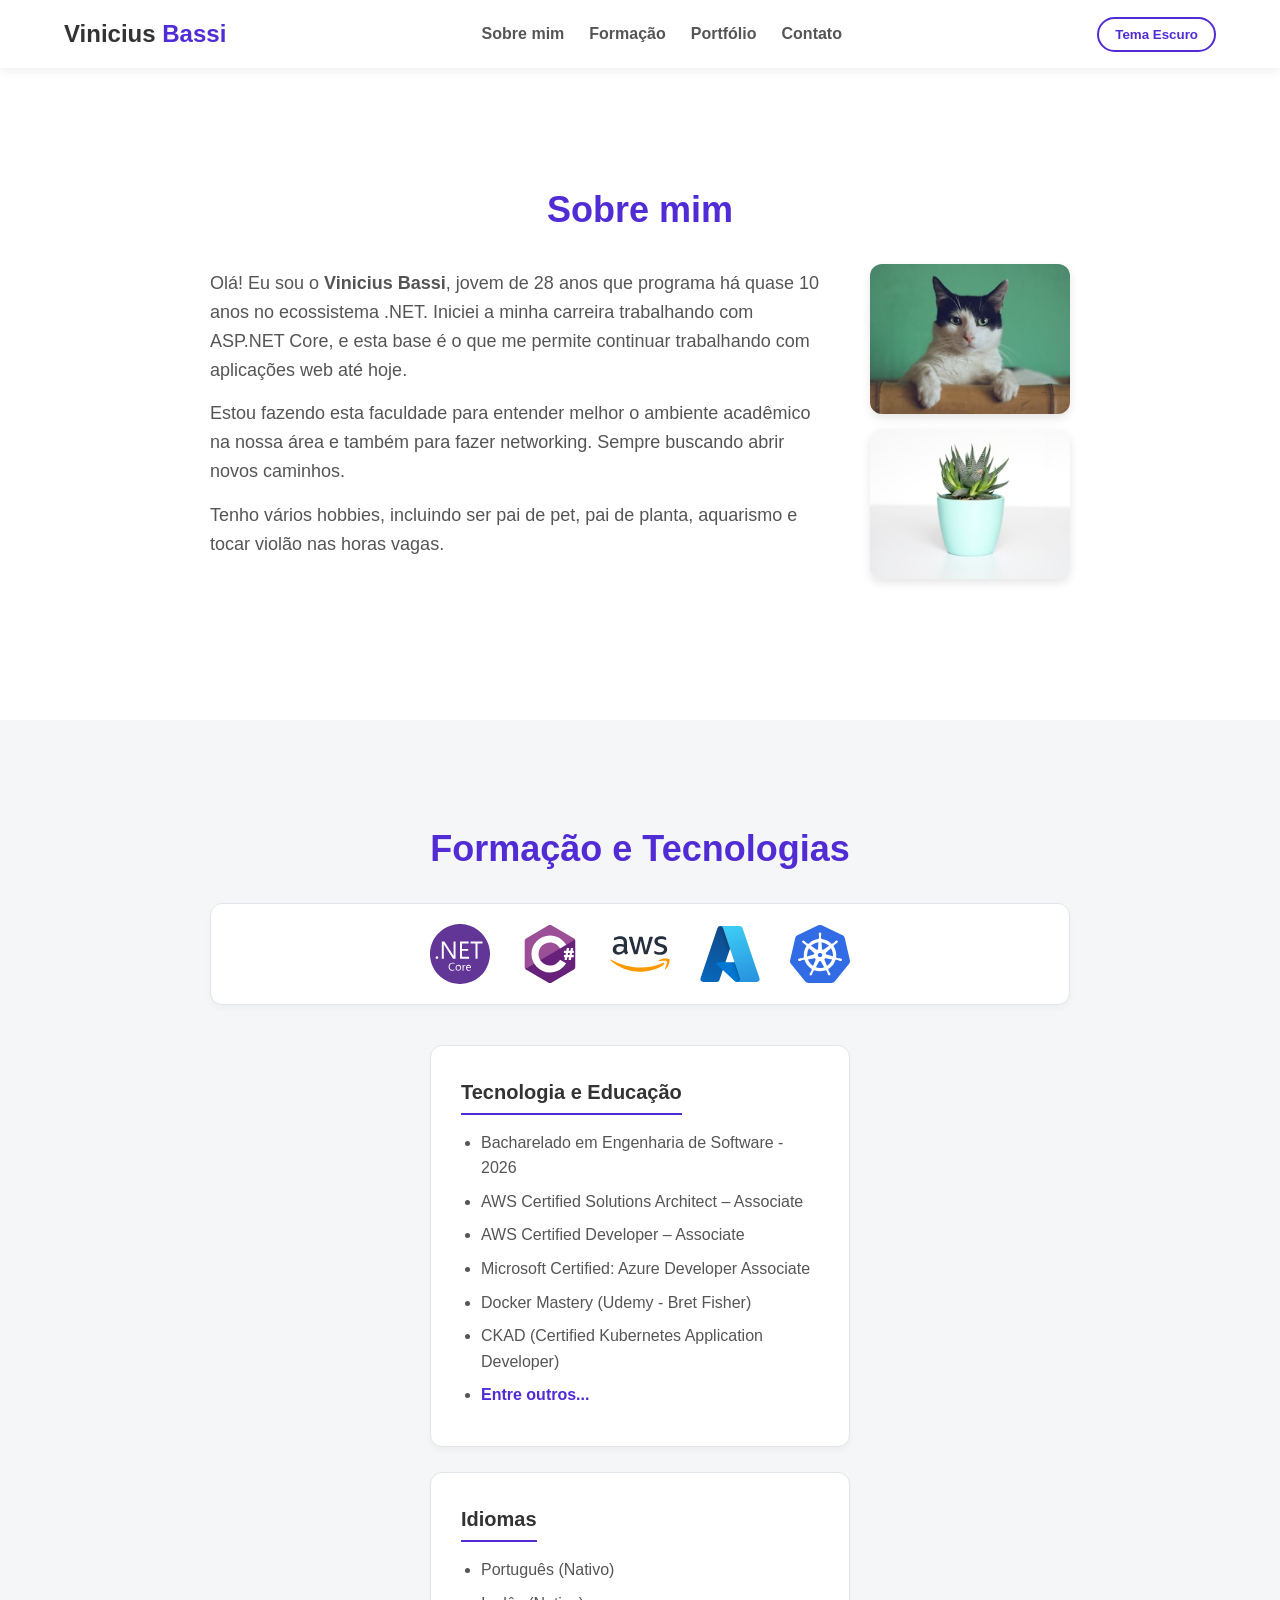
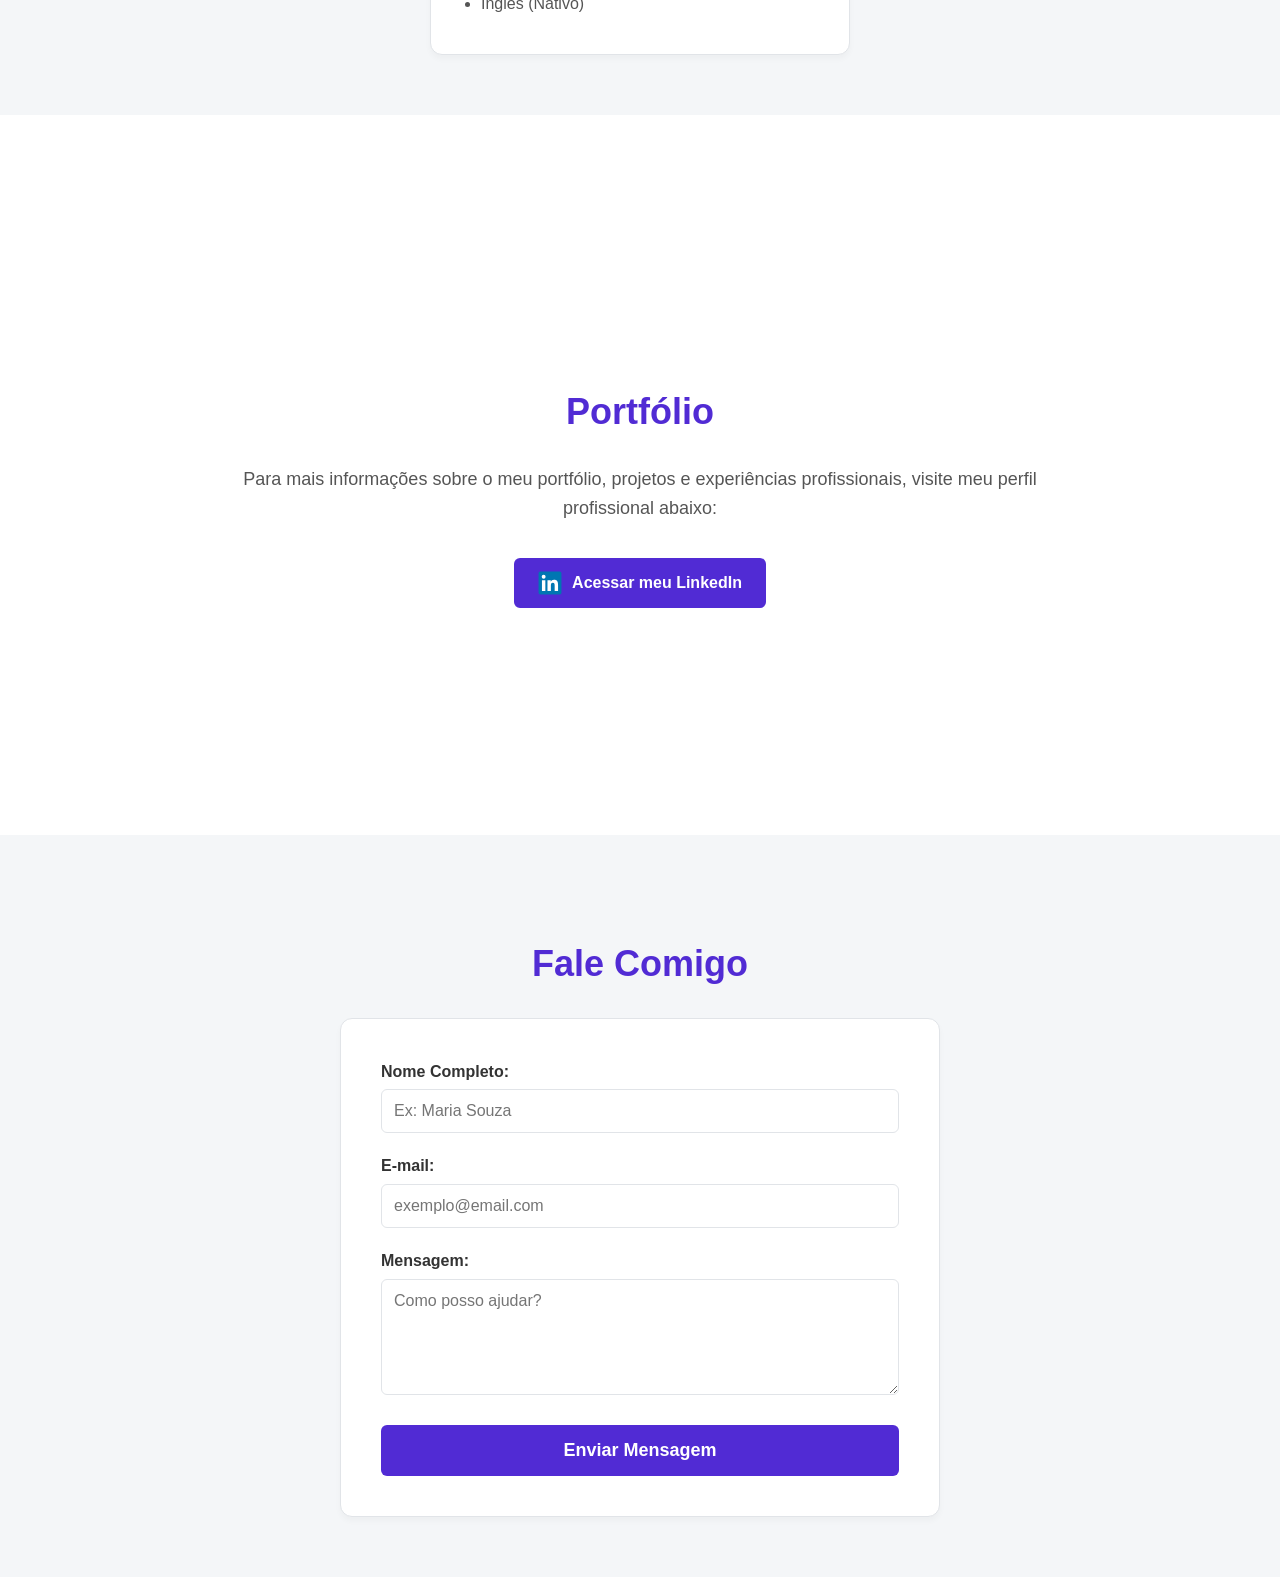
<file: index.html>
<!DOCTYPE html>
<html lang="pt-BR">
<head>
    <meta charset="UTF-8">
    <meta name="viewport" content="width=device-width, initial-scale=1.0">
    <title>Vinicius Bassi | Portfólio SPA</title>
    <link rel="stylesheet" href="css/style.css">
</head>
<body>

    <header id="cabecalho">
        <h1 class="logotipo">Vinicius <span>Bassi</span></h1>
        
        <nav id="menu-navegacao">
            <ul class="lista-links">
                <li><a href="#sobre" class="link-menu">Sobre mim</a></li>
                <li><a href="#formacao" class="link-menu">Formação</a></li>
                <li><a href="#portfolio" class="link-menu">Portfólio</a></li>
                <li><a href="#contato" class="link-menu">Contato</a></li>
            </ul>
        </nav>

        <div class="controles">
            <button id="botao-tema">Tema Escuro</button>
            <button id="botao-menu-celular">☰ Menu</button>
        </div>
    </header>

    <main>
        <section id="sobre" class="secao">
            <div class="conteudo">
                <h2>Sobre mim</h2>
                
                <div class="layout-sobre">
                    <div class="texto-sobre">
                        <p>Olá! Eu sou o <strong>Vinicius Bassi</strong>, jovem de 28 anos que programa há quase 10 anos no ecossistema .NET. Iniciei a minha carreira trabalhando com ASP.NET Core, e esta base é o que me permite continuar trabalhando com aplicações web até hoje.</p>
                        <p>Estou fazendo esta faculdade para entender melhor o ambiente acadêmico na nossa área e também para fazer networking. Sempre buscando abrir novos caminhos.</p>
                        <p>Tenho vários hobbies, incluindo ser pai de pet, pai de planta, aquarismo e tocar violão nas horas vagas.</p>
                    </div>
                    
                    <div class="galeria-hobbies">
                        <img src="imagens/cat.jpg" alt="Meu Gato" class="foto-hobby">
                        <img src="imagens/plant.jpg" alt="Minhas Plantas" class="foto-hobby">
                    </div>
                </div>
            </div>
        </section>

        <section id="formacao" class="secao fundo-alternativo">
            <div class="conteudo">
                <h2>Formação e Tecnologias</h2>
                
                <div class="icones-tecnologias">
                    <img src="imagens/dotnet.svg" alt=".NET" title=".NET Core">
                    <img src="imagens/csharp.svg" alt="C#" title="C#">
                    <img src="imagens/aws.svg" alt="AWS" title="AWS Cloud">
                    <img src="imagens/azure.svg" alt="Azure" title="Microsoft Azure">
                    <img src="imagens/k8s.svg" alt="Kubernetes" title="Kubernetes">
                </div>

                <div class="grade-cartoes">
                    <div class="cartao">
                        <h3>Tecnologia e Educação</h3>
                        <ul>
                            <li>Bacharelado em Engenharia de Software - 2026</li>
                            <li>AWS Certified Solutions Architect – Associate</li>
                            <li>AWS Certified Developer – Associate</li>
                            <li>Microsoft Certified: Azure Developer Associate</li>
                            <li>Docker Mastery (Udemy - Bret Fisher)</li>
                            <li>CKAD (Certified Kubernetes Application Developer)</li>
                            <li><a href="#portfolio" class="link-destaque">Entre outros...</a></li>
                        </ul>
                    </div>
                    <div class="cartao">
                        <h3>Idiomas</h3>
                        <ul>
                            <li>Português (Nativo)</li>
                            <li>Inglês (Nativo)</li>
                        </ul>
                    </div>
                </div>
            </div>
        </section>

        <section id="portfolio" class="secao">
            <div class="conteudo">
                <h2>Portfólio</h2>
                <p>Para mais informações sobre o meu portfólio, projetos e experiências profissionais, visite meu perfil profissional abaixo:</p>
                
                <a href="https://www.linkedin.com/in/vinicius-bassi" target="_blank" class="botao-link">
                    <img src="imagens/in.svg" alt="LinkedIn" class="icone-botao">
                    Acessar meu LinkedIn
                </a>
            </div>
        </section>

        <section id="contato" class="secao fundo-alternativo">
            <div class="conteudo">
                <h2>Fale Comigo</h2>
                
                <form id="formulario-contato" class="caixa-formulario">
                    <div class="grupo-campo">
                        <label for="campo-nome">Nome Completo:</label>
                        <input type="text" id="campo-nome" placeholder="Ex: Maria Souza">
                        <span class="mensagem-erro" id="erro-nome">Por favor, preencha o seu nome.</span>
                    </div>
                    
                    <div class="grupo-campo">
                        <label for="campo-email">E-mail:</label>
                        <input type="text" id="campo-email" placeholder="exemplo@email.com">
                        <span class="mensagem-erro" id="erro-email">Digite um e-mail válido contendo @ e ponto.</span>
                    </div>
                    
                    <div class="grupo-campo">
                        <label for="campo-mensagem">Mensagem:</label>
                        <textarea id="campo-mensagem" rows="5" placeholder="Como posso ajudar?"></textarea>
                        <span class="mensagem-erro" id="erro-mensagem">A mensagem não pode estar vazia.</span>
                    </div>
                    
                    <button type="submit" class="botao-enviar">Enviar Mensagem</button>
                </form>
            </div>
        </section>
    </main>

    <div id="janela-aviso" class="fundo-modal">
        <div class="caixa-modal">
            <h3>Mensagem enviada com sucesso!</h3>
            <p>Obrigado pelo contato. Em breve retornarei sua mensagem.</p>
            <button id="botao-fechar-modal">Fechar</button>
        </div>
    </div>

    <script src="scripts/index.js"></script>
</body>
</html>
</file>
<file: css/style.css>
:root {
    --cor-fundo-principal: #ffffff;
    --cor-fundo-secundario: #f4f6f8;
    --cor-texto: #333333;
    --cor-texto-suave: #555555;
    --cor-cabecalho: #ffffff;
    --cor-cartao: #ffffff;
    --cor-destaque: #512bd4; 
    --cor-destaque-hover: #4022a8;
    --cor-borda: #e1e4e8;
    --cor-erro: #d9534f;
}

body.tema-escuro {
    --cor-fundo-principal: #121212;
    --cor-fundo-secundario: #1e1e1e;
    --cor-texto: #e0e0e0;
    --cor-texto-suave: #aaaaaa;
    --cor-cabecalho: #181818;
    --cor-cartao: #242424;
    --cor-destaque: #8a63ff; 
    --cor-destaque-hover: #a385ff;
    --cor-borda: #333333;
    --cor-erro: #ff6b6b;
}

/* =============================== RESET E BASE =============================== */
* {
    margin: 0;
    padding: 0;
    box-sizing: border-box;
    font-family: 'Segoe UI', Tahoma, Geneva, Verdana, sans-serif;
}

html {
    scroll-behavior: smooth;
}

body {
    background-color: var(--cor-fundo-principal);
    color: var(--cor-texto);
    line-height: 1.6;
    transition: background-color 0.3s ease, color 0.3s ease;
}

/* =============================== CABEÇALHO E NAVEGAÇÃO =============================== */
#cabecalho {
    background-color: var(--cor-cabecalho);
    padding: 15px 5%;
    position: fixed;
    width: 100%;
    top: 0;
    left: 0;
    display: flex;
    justify-content: space-between;
    align-items: center;
    box-shadow: 0 2px 10px rgba(0, 0, 0, 0.08);
    z-index: 1000;
    transition: background-color 0.3s ease;
}

.logotipo {
    font-size: 24px;
    font-weight: bold;
    color: var(--cor-texto);
}

.logotipo span {
    color: var(--cor-destaque);
}

.lista-links {
    list-style: none;
    display: flex;
    gap: 25px;
}

.link-menu {
    text-decoration: none;
    color: var(--cor-texto-suave);
    font-weight: 600;
    font-size: 16px;
    transition: color 0.3s ease;
}

.link-menu:hover {
    color: var(--cor-destaque);
}

.controles {
    display: flex;
    align-items: center;
    gap: 15px;
}

#botao-tema {
    padding: 8px 16px;
    cursor: pointer;
    background-color: transparent;
    color: var(--cor-destaque);
    border: 2px solid var(--cor-destaque);
    border-radius: 20px;
    font-weight: bold;
    transition: all 0.3s ease;
}

#botao-tema:hover {
    background-color: var(--cor-destaque);
    color: #ffffff;
}

#botao-menu-celular {
    display: none; 
    padding: 8px 12px;
    cursor: pointer;
    background-color: var(--cor-destaque);
    color: #ffffff;
    border: none;
    border-radius: 6px;
    font-weight: bold;
}

/* =============================== LAYOUT DAS SEÇÕES =============================== */
.secao {
    padding-top: 100px; 
    padding-bottom: 60px;
    min-height: 80vh;
    display: flex;
    align-items: center;
}

.fundo-alternativo {
    background-color: var(--cor-fundo-secundario);
}

.conteudo {
    max-width: 900px;
    margin: 0 auto;
    text-align: center;
    padding: 0 20px;
    width: 100%;
}

h2 {
    color: var(--cor-destaque);
    font-size: 36px;
    margin-bottom: 25px;
}

p {
    font-size: 18px;
    margin-bottom: 15px;
    color: var(--cor-texto-suave);
}

/* =============================== CARTÕES =============================== */
.grade-cartoes {
    display: flex;
    flex-wrap: wrap;
    gap: 25px;
    justify-content: center;
    margin-top: 30px;
}

.cartao {
    background-color: var(--cor-cartao);
    padding: 30px;
    border: 1px solid var(--cor-borda);
    border-radius: 12px;
    width: 100%;
    max-width: 420px;
    text-align: left;
    box-shadow: 0 4px 6px rgba(0,0,0,0.03);
    transition: background-color 0.3s ease, border-color 0.3s ease;
}

.cartao h3 {
    margin-bottom: 15px;
    font-size: 20px;
    color: var(--cor-texto);
    border-bottom: 2px solid var(--cor-destaque);
    display: inline-block;
    padding-bottom: 5px;
}

.cartao ul {
    margin-left: 20px;
    color: var(--cor-texto-suave);
}

.cartao li {
    margin-bottom: 8px;
}

.link-destaque {
    color: var(--cor-destaque);
    text-decoration: none;
    font-weight: bold;
}

/* =============================== BOTÕES GERAIS =============================== */
.botao-link {
    display: inline-block;
    margin-top: 20px;
    padding: 12px 24px;
    background-color: var(--cor-destaque);
    color: #ffffff;
    text-decoration: none;
    font-weight: bold;
    border-radius: 6px;
    transition: background-color 0.3s ease;
}

.botao-link:hover {
    background-color: var(--cor-destaque-hover);
}

/* =============================== FORMULÁRIO DE CONTATO ============================== */
.caixa-formulario {
    background-color: var(--cor-cartao);
    padding: 40px;
    border-radius: 12px;
    border: 1px solid var(--cor-borda);
    text-align: left;
    max-width: 600px;
    margin: 0 auto;
    box-shadow: 0 4px 6px rgba(0,0,0,0.03);
}

.grupo-campo {
    margin-bottom: 20px;
    display: flex;
    flex-direction: column;
}

label {
    font-weight: bold;
    margin-bottom: 5px;
}

input, textarea {
    padding: 12px;
    background-color: var(--cor-fundo-principal);
    color: var(--cor-texto);
    border: 1px solid var(--cor-borda);
    border-radius: 6px;
    font-size: 16px;
    transition: border-color 0.3s ease;
    resize: vertical;
}

input:focus, textarea:focus {
    outline: none;
    border-color: var(--cor-destaque);
}

.mensagem-erro {
    color: var(--cor-erro);
    font-size: 14px;
    display: none;
    margin-top: 5px;
}

.botao-enviar {
    background-color: var(--cor-destaque);
    color: #ffffff;
    border: none;
    padding: 15px;
    width: 100%;
    cursor: pointer;
    font-size: 18px;
    font-weight: bold;
    border-radius: 6px;
    transition: background-color 0.3s ease;
    margin-top: 10px;
}

.botao-enviar:hover {
    background-color: var(--cor-destaque-hover);
}

/* =============================== JANELA MODAL (SUCESSO)=============================== */
.fundo-modal {
    display: none;
    position: fixed;
    top: 0; left: 0; width: 100%; height: 100%;
    background-color: rgba(0,0,0,0.6);
    justify-content: center;
    align-items: center;
    z-index: 2000;
}

.caixa-modal {
    background-color: var(--cor-cartao);
    padding: 40px;
    border-radius: 12px;
    text-align: center;
    max-width: 400px;
    box-shadow: 0 10px 25px rgba(0,0,0,0.2);
}

.caixa-modal h3 {
    color: var(--cor-destaque);
    font-size: 24px;
    margin-bottom: 15px;
}

#botao-fechar-modal {
    margin-top: 25px;
    padding: 12px 24px;
    cursor: pointer;
    background-color: var(--cor-destaque);
    color: white;
    border: none;
    border-radius: 6px;
    font-weight: bold;
    font-size: 16px;
}

/* =============================== Celular =============================== */
@media (max-width: 768px) {
    #cabecalho {
        padding: 15px 20px;
    }

    #botao-menu-celular {
        display: block; 
    }

    
    #menu-navegacao {
        position: absolute;
        top: 100%; 
        left: 0;
        width: 100%;
    }

    .lista-links {
        display: none;
        flex-direction: column;
        background-color: var(--cor-cabecalho);
        padding: 20px 0;
        border-bottom: 1px solid var(--cor-borda);
        box-shadow: 0 5px 10px rgba(0,0,0,0.1);
        gap: 0;
    }

    .lista-links.aberto {
        display: flex;
    }
    
    .lista-links li {
        width: 100%;
        text-align: center;
    }

    .link-menu {
        display: block;
        padding: 15px;
        font-size: 18px;
    }

    h2 {
        font-size: 28px;
    }

    .caixa-formulario {
        padding: 25px;
    }
}
    
/* =============================== IMAGENS E ÍCONES =============================== */

.layout-sobre {
    display: flex;
    align-items: center;
    justify-content: center;
    gap: 40px;
    text-align: left;
    margin-top: 20px;
}

.texto-sobre {
    flex: 1; 
}

.galeria-hobbies {
    display: flex;
    flex-direction: column;
    gap: 15px;
}

.foto-hobby {
    width: 200px;
    height: 150px;
    object-fit: cover; 
    border-radius: 12px;
    box-shadow: 0 4px 10px rgba(0,0,0,0.1);
    transition: transform 0.3s ease;
}

.foto-hobby:hover {
    transform: scale(1.05); 
}

.icones-tecnologias {
    display: flex;
    justify-content: center;
    flex-wrap: wrap;
    gap: 30px;
    margin-bottom: 40px;
    padding: 20px;
    background-color: var(--cor-cartao);
    border-radius: 12px;
    border: 1px solid var(--cor-borda);
    box-shadow: 0 4px 6px rgba(0,0,0,0.03);
}

.icones-tecnologias img {
    width: 60px;
    height: 60px;
    transition: transform 0.3s ease;
}

.icones-tecnologias img:hover {
    transform: translateY(-10px);
}

.botao-link {
    display: inline-flex;
    align-items: center;
    gap: 10px; 
}

.icone-botao {
    width: 24px;
    height: 24px;
}

@media (max-width: 768px) {
    .layout-sobre {
        flex-direction: column;
        text-align: center;
    }
    
    .galeria-hobbies {
        flex-direction: row;
        justify-content: center;
    }

    .foto-hobby {
        width: 140px;
        height: 120px;
    }
    
    .icones-tecnologias img {
        width: 45px;
        height: 45px;
    }
}
</file>
